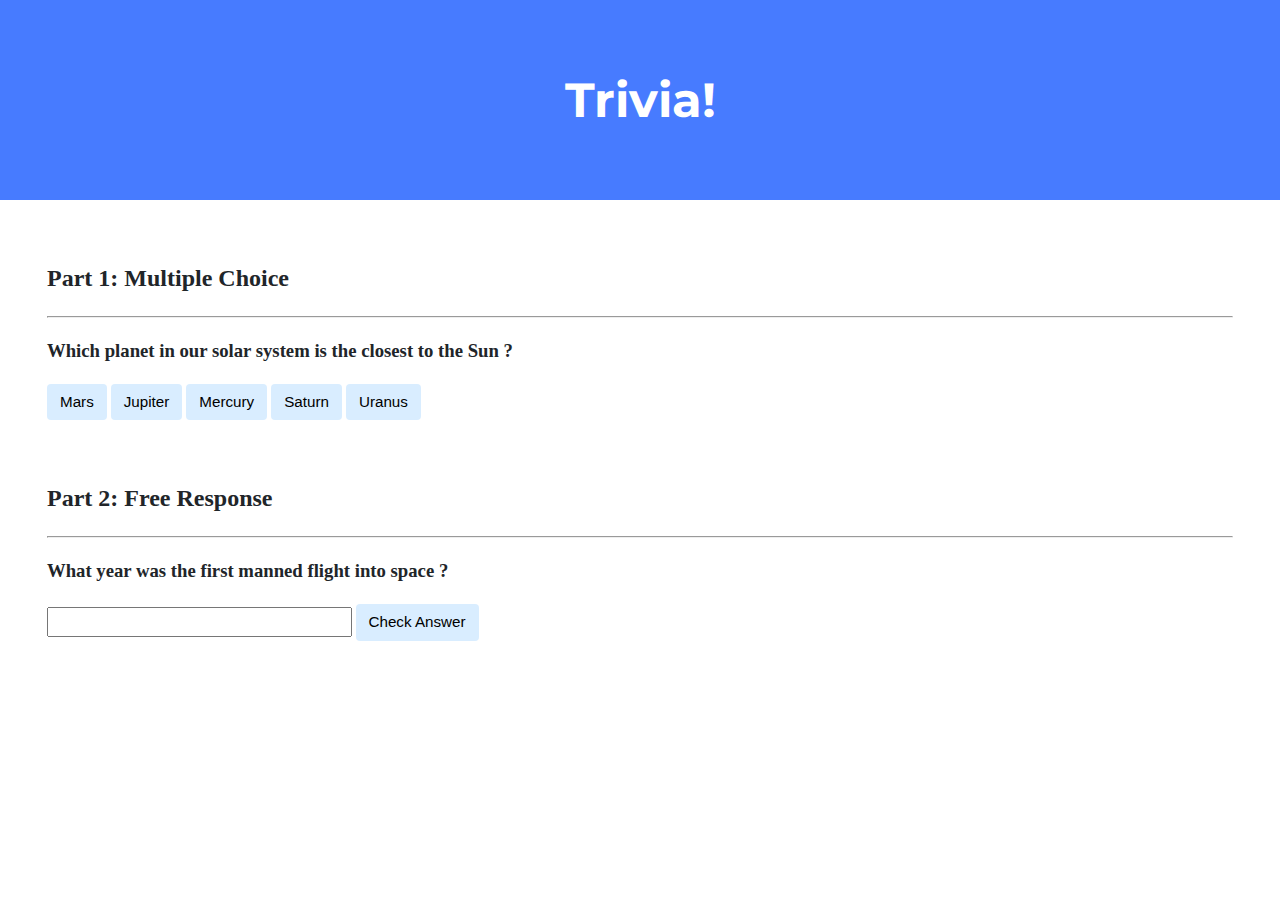
<file: Problem Set 8/trivia/index.html>
<!DOCTYPE html>

<html lang="en">
    <head>
        <link href="https://fonts.googleapis.com/css2?family=Montserrat:wght@500&display=swap" rel="stylesheet">
        <link href="styles.css" rel="stylesheet">
        <title>Trivia!</title>
        <script>
            document.addEventListener('DOMContentLoaded', function()
            {
                let correct = document.querySelector("#correct");
                let incorrect = document.querySelectorAll(".incorrect");
                let answer = document.querySelector("#answer");
                let check = document.querySelector("#check");
                let input = document.querySelector('#input');
                let open_question = document.querySelector("#open_question");


                correct.addEventListener("click", function(){
                    correct.style.backgroundColor = "green";
                    answer.innerHTML = "Correct";
                })

                for (let i = 0; i < incorrect.length; i++){
                    incorrect[i].addEventListener("click", function(){
                        incorrect[i].style.backgroundColor = "red";
                        answer.innerHTML = "Incorrect";
                    })
                }

                check.addEventListener("click", function(){
                    if (input.value === "1961"){
                        input.style.backgroundColor = "green";
                        open_question.innerHTML = "Correct";
                    }

                    else{
                        input.style.backgroundColor = "red";
                        open_question.innerHTML = "Inorrect";
                    }
                })
            });

        </script>
    </head>
    <body>
        <div class="header">
            <h1>Trivia!</h1>
        </div>

        <div class="container">
            <div class="section">
                <h2>Part 1: Multiple Choice </h2>
                <hr>
                <h3>Which planet in our solar system is the closest to the Sun ?</h3>
                <button class="incorrect">Mars</button>
                <button class="incorrect">Jupiter</button>
                <button id="correct">Mercury</button>
                <button class="incorrect">Saturn</button>
                <button class="incorrect">Uranus</button>

                <p id="answer"></p>

                <!-- TODO: Add multiple choice question here -->
            </div>

            <div class="section">
                <h2>Part 2: Free Response</h2>
                <hr>
                <h3>What year was the first manned flight into space ?</h3>
                <input id="input" type = "text">
                <button id="check">Check Answer</button>
                <p id = "open_question"></p>
                <!-- TODO: Add free response question here -->
            </div>
        </div>
    </body>
</html>
</file>
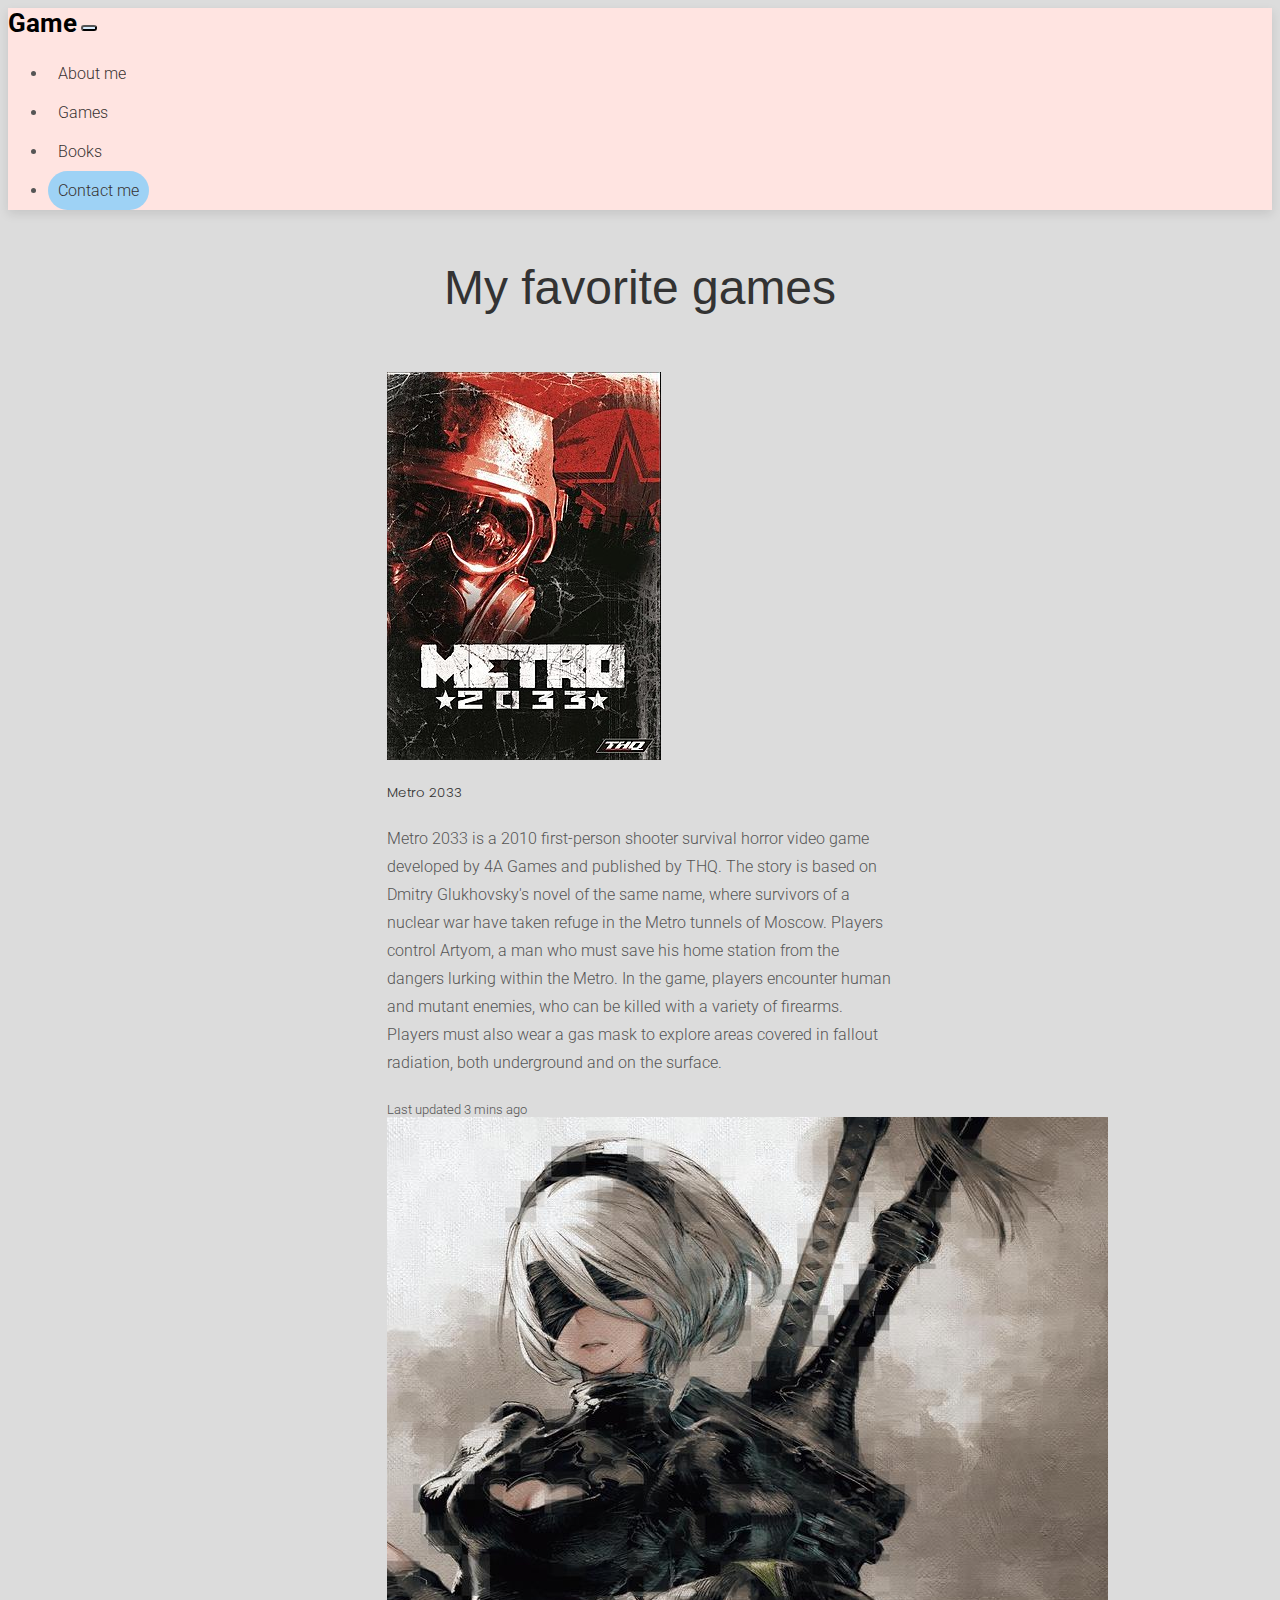
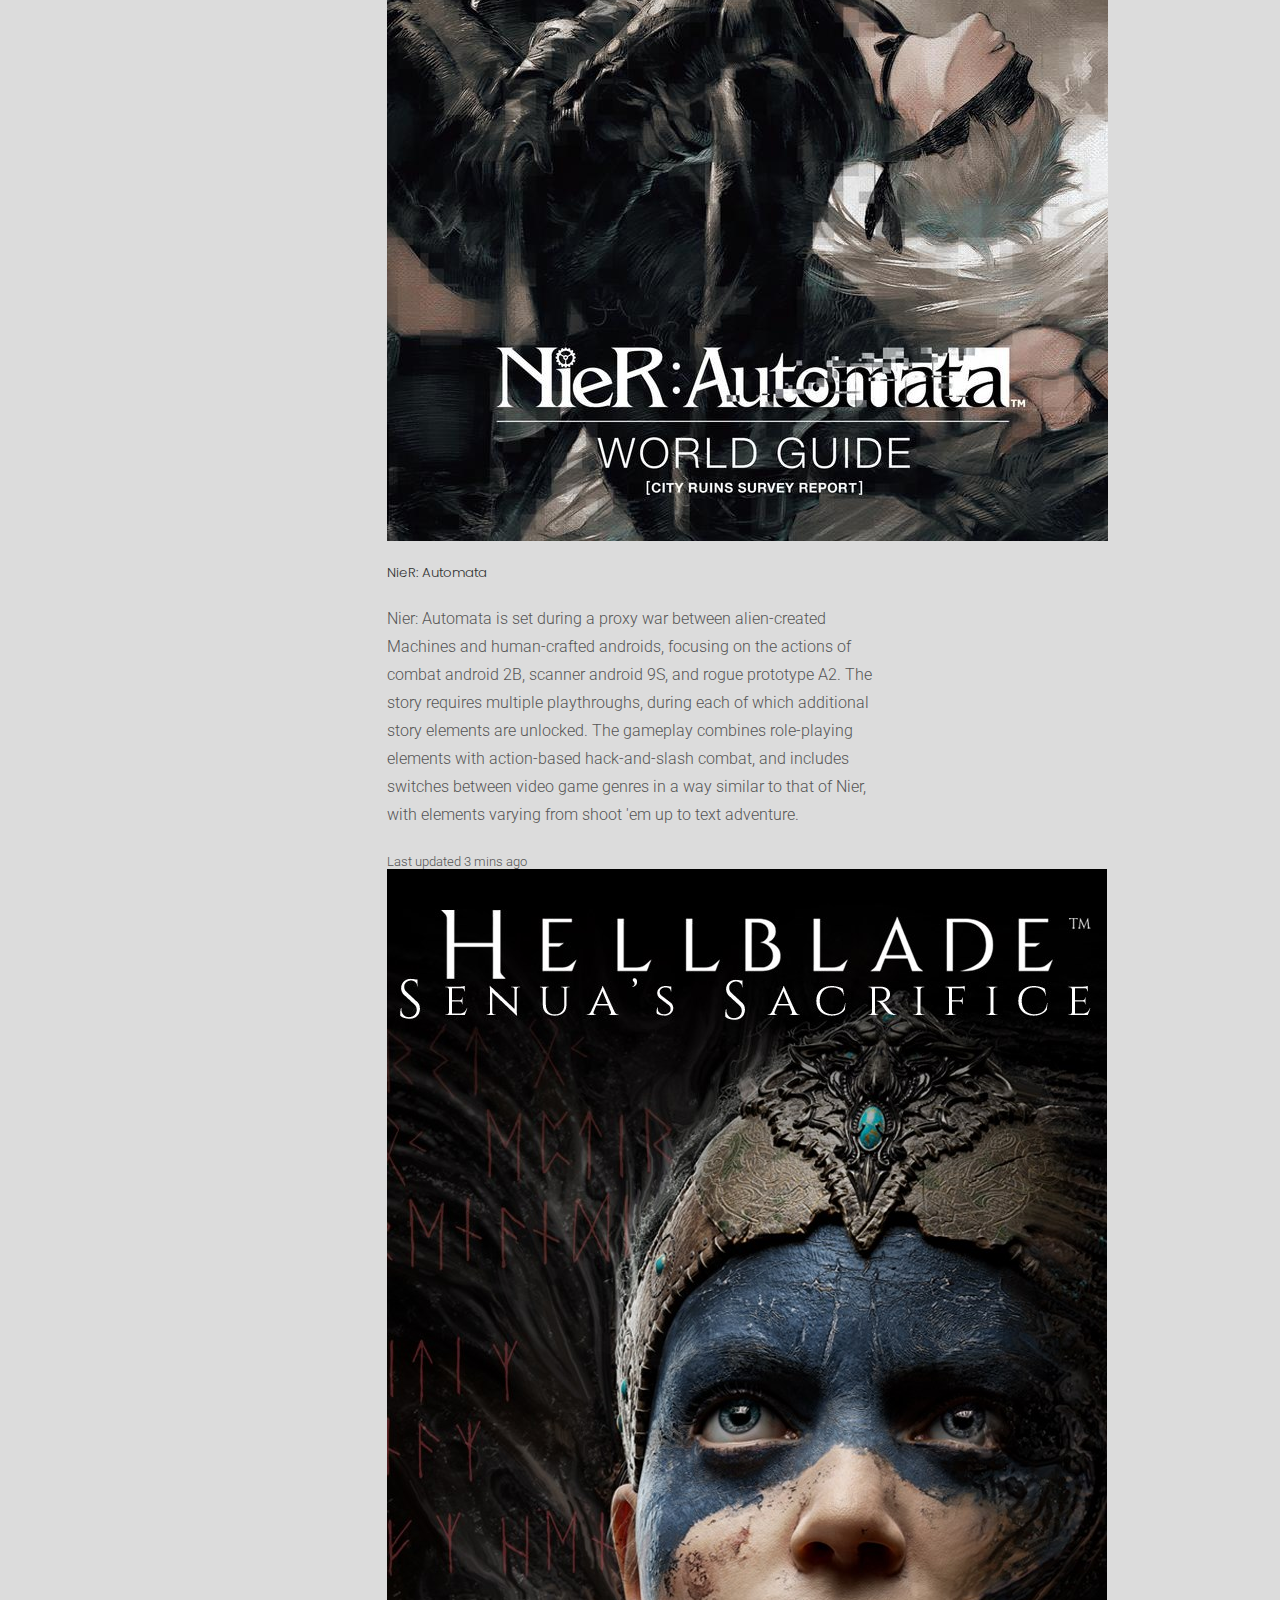
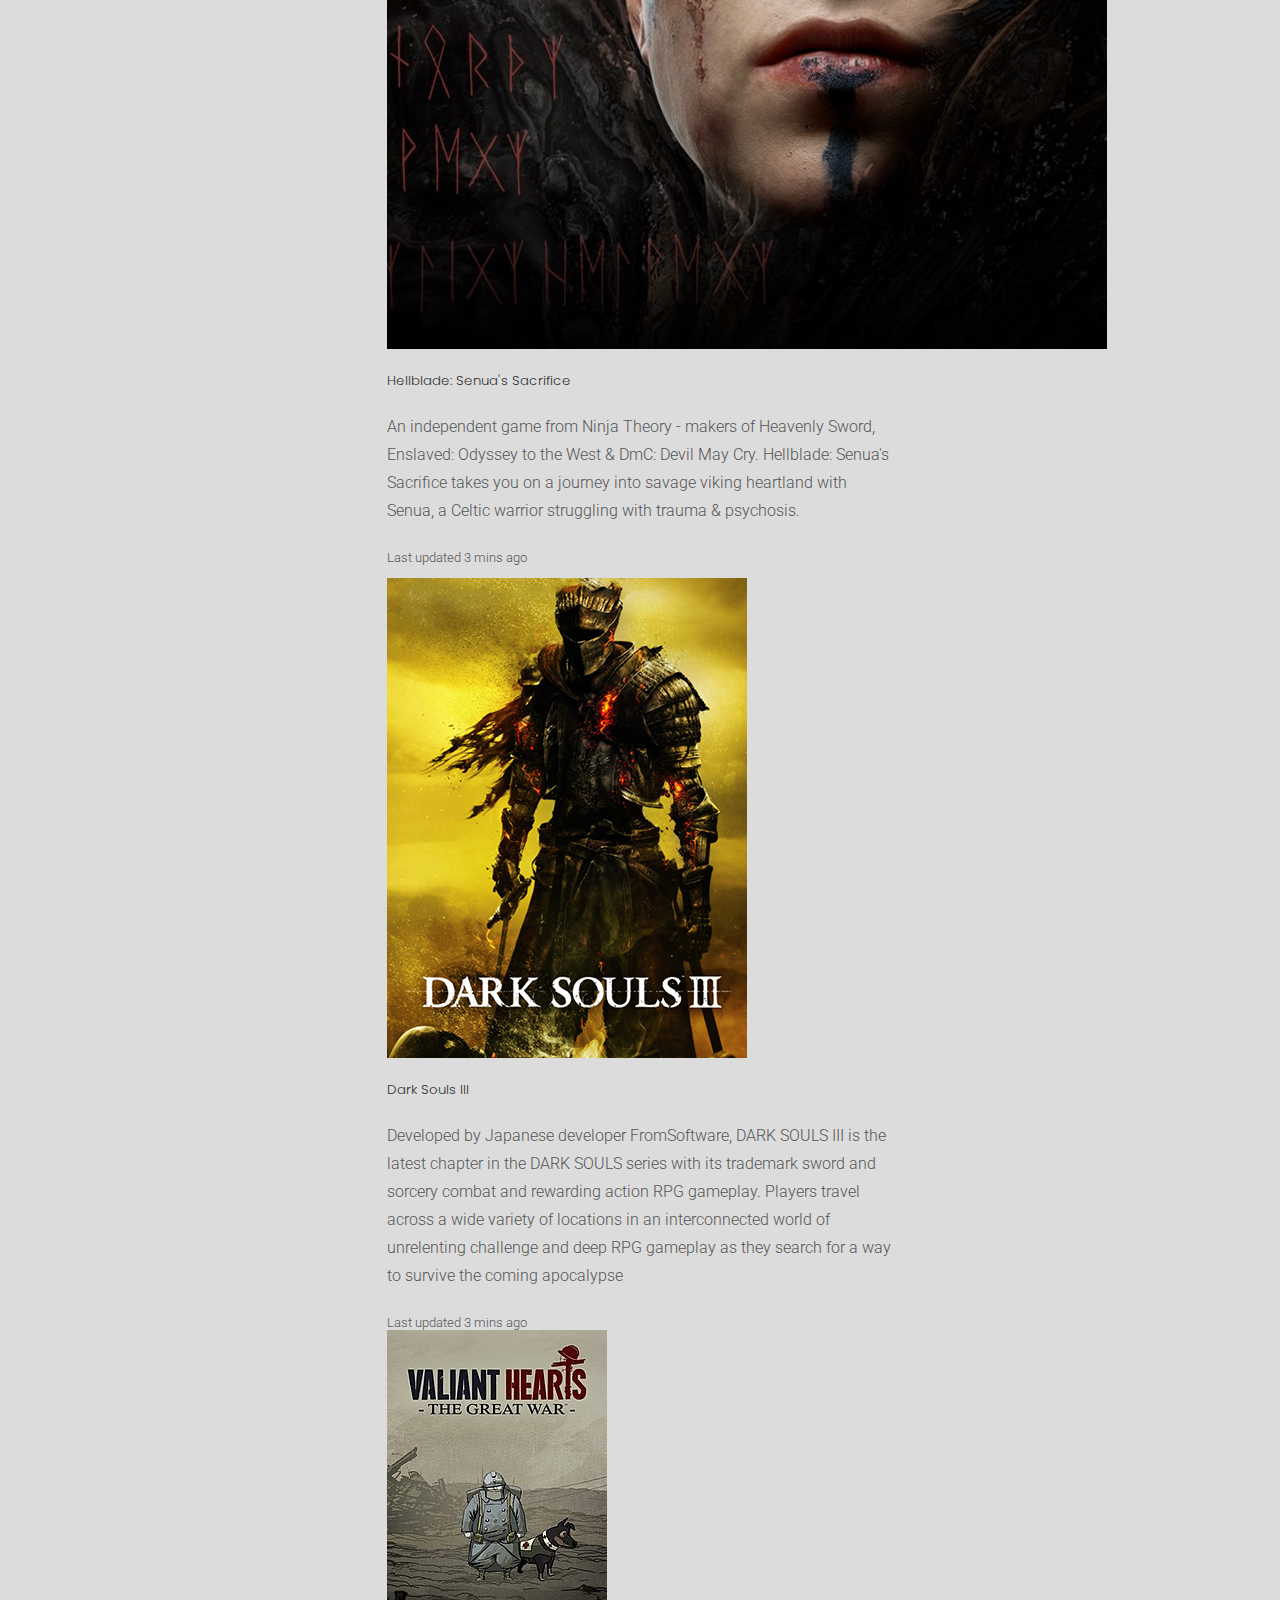
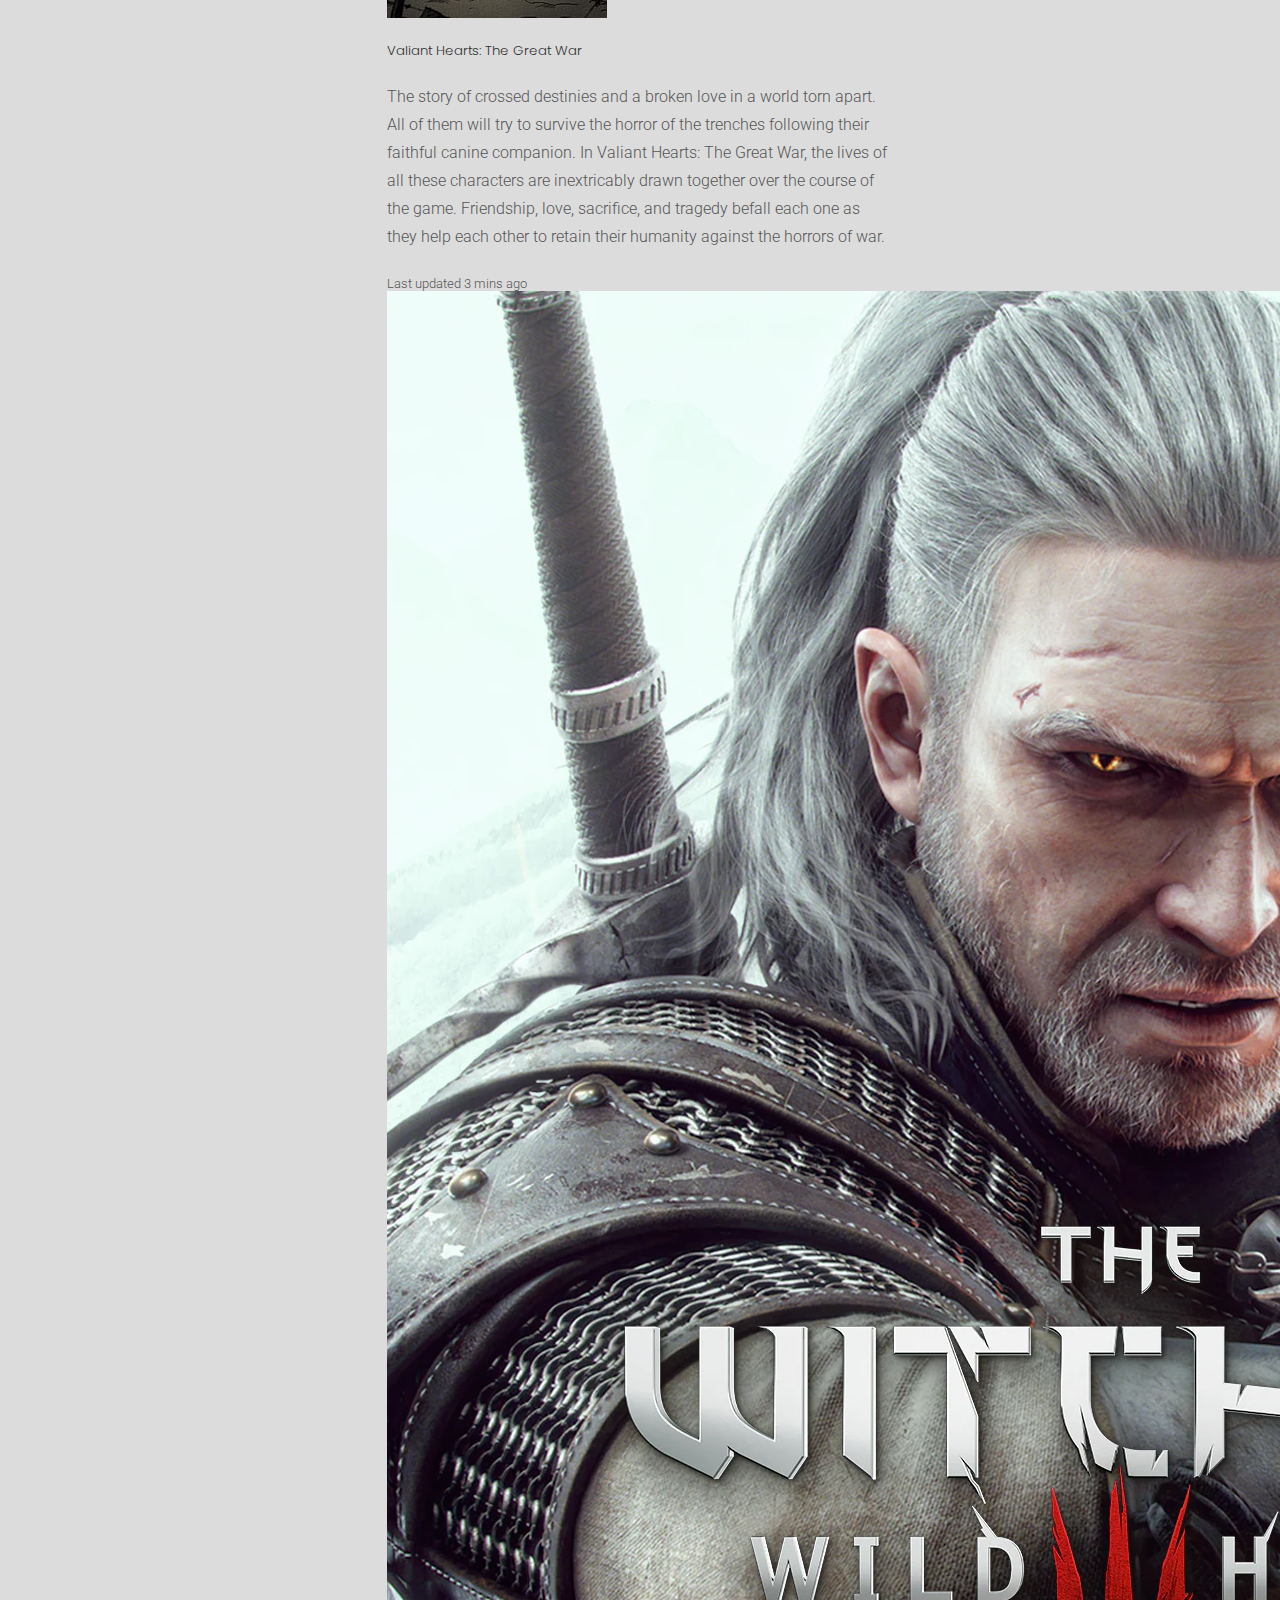
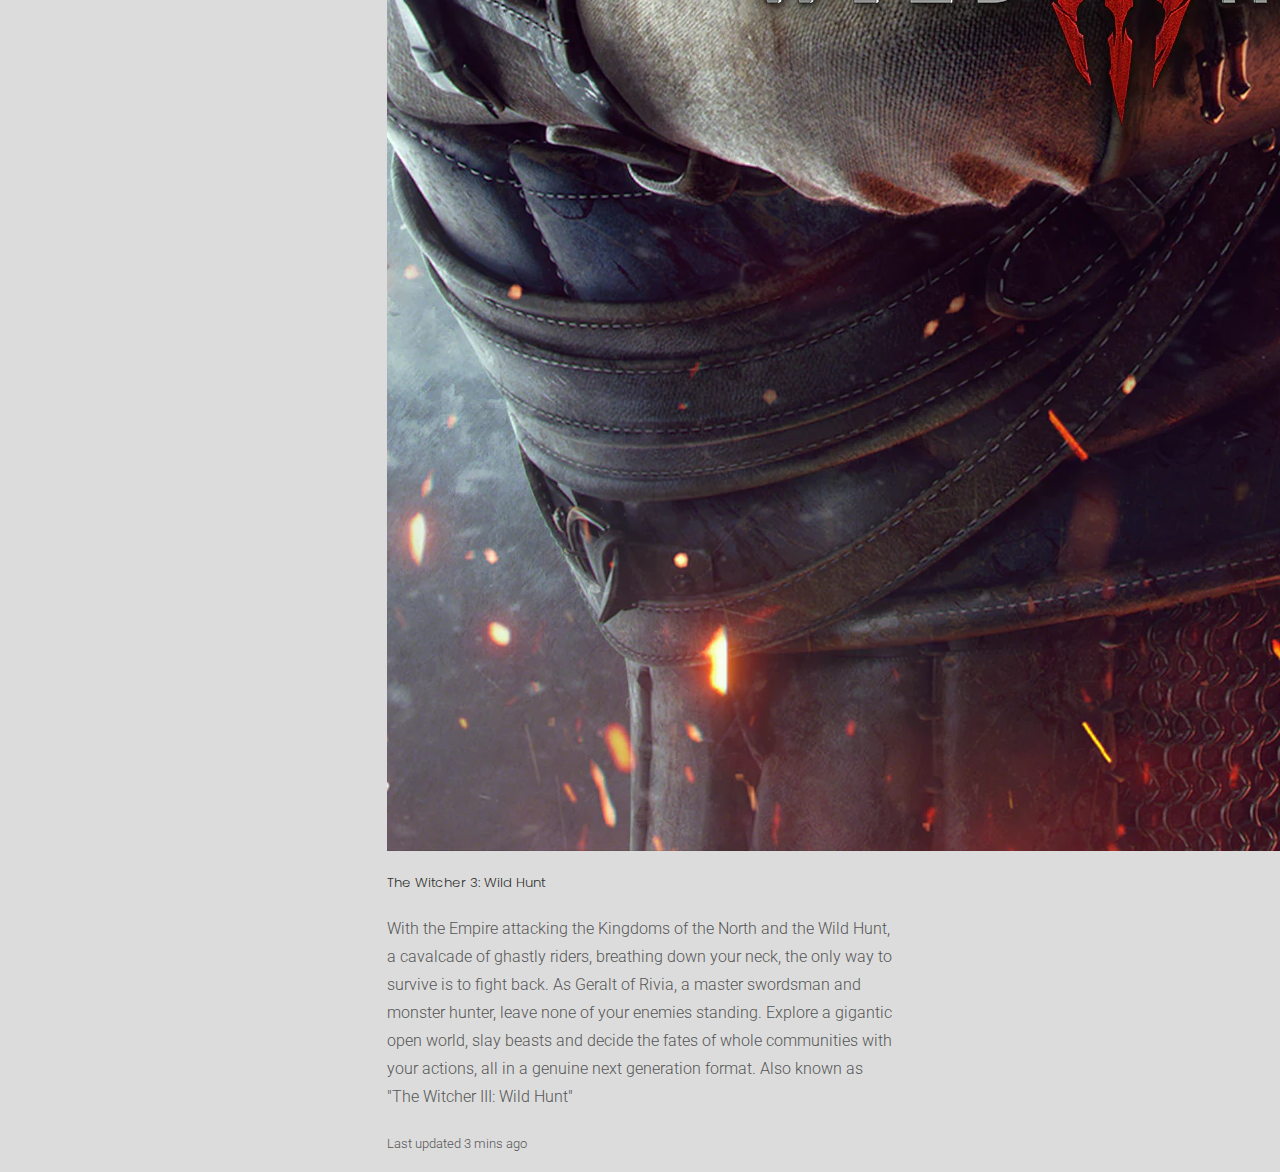
<file: Problem Set 8/homepage/game.html>
<html lang="en">
    <head>
        <meta charset="utf-8">
        <meta name="viewport" content="width=device-width, initial-scale=1">

        <link href="https://cdn.jsdelivr.net/npm/bootstrap@5.0.2/dist/css/bootstrap.min.css" rel="stylesheet" integrity="sha384-EVSTQN3/azprG1Anm3QDgpJLIm9Nao0Yz1ztcQTwFspd3yD65VohhpuuCOmLASjC" crossorigin="anonymous">
        <script src="https://cdn.jsdelivr.net/npm/bootstrap@5.0.2/dist/js/bootstrap.bundle.min.js" integrity="sha384-MrcW6ZMFYlzcLA8Nl+NtUVF0sA7MsXsP1UyJoMp4YLEuNSfAP+JcXn/tWtIaxVXM" crossorigin="anonymous"></script>
        <link href="styles.css" rel="stylesheet">
        <title>My Webpage</title>
    </head>
    <body>
      <nav class="navbar navbar-expand-lg navbar-light ">
        <div class="container justify-content-center">
          <a class="navbar-brand" href="#">Game</a>
          <button class="navbar-toggler" type="button" data-bs-toggle="collapse" data-bs-target="#navbarSupportedContent" aria-controls="navbarSupportedContent" aria-expanded="false" aria-label="Toggle navigation">
            <span class="navbar-toggler-icon"></span>
          </button>

          <div class="collapse navbar-collapse" id="navbarSupportedContent">
            <ul class="navbar-nav ms-auto">
                <li><a href="index.html">About me</a></li>
                <li><a href="game.html">Games</a></li>
                <li><a href="book.html">Books</a></li>
                <!-- <li><a href="programing.html">Programing</a></li> -->
                <li><a class="contact" href="contact.html">Contact me</a></li>
            </ul>
          </div>
        </div>
      </nav>

      <div class="games">
        <h1>My favorite games</h1>
      </div>

        <div class="cards1">
          <div class="row row-cols-1 row-cols-md-3 g-4">
            <div class="col">
              <div class="card h-100">
                <img src="image/metro.jpg" class="card-img-top" alt="...">
                <div class="card-body">
                  <h5 class="card-title">Metro 2033</h5>
                  <p class="card-text">Metro 2033 is a 2010 first-person shooter survival horror video game developed by 4A Games and published by THQ. The story is based on Dmitry Glukhovsky's novel of the same name, where survivors of a nuclear war have taken refuge in the Metro tunnels of Moscow. Players control Artyom, a man who must save his home station from the dangers lurking within the Metro. In the game, players encounter human and mutant enemies, who can be killed with a variety of firearms. Players must also wear a gas mask to explore areas covered in fallout radiation, both underground and on the surface.</p>
                </div>
                <div class="card-footer">
                  <small class="text-muted">Last updated 3 mins ago</small>
                </div>
              </div>
            </div>
            <div class="col">
              <div class="card h-100">
                <img src="image/nier.jpg" class="card-img-top" alt="...">
                <div class="card-body">
                  <h5 class="card-title">NieR: Automata</h5>
                  <p class="card-text">Nier: Automata is set during a proxy war between alien-created Machines and human-crafted androids, focusing on the actions of combat android 2B, scanner android 9S, and rogue prototype A2. The story requires multiple playthroughs, during each of which additional story elements are unlocked. The gameplay combines role-playing elements with action-based hack-and-slash combat, and includes switches between video game genres in a way similar to that of Nier, with elements varying from shoot 'em up to text adventure.</p>
                </div>
                <div class="card-footer">
                  <small class="text-muted">Last updated 3 mins ago</small>
                </div>
              </div>
            </div>
            <div class="col">
              <div class="card h-100">
                <img src="image/hell.jpg" class="card-img-top" alt="...">
                <div class="card-body">
                  <h5 class="card-title">Hellblade: Senua's Sacrifice</h5>
                  <p class="card-text">An independent game from Ninja Theory - makers of Heavenly Sword, Enslaved: Odyssey to the West & DmC: Devil May Cry. Hellblade: Senua's Sacrifice takes you on a journey into savage viking heartland with Senua, a Celtic warrior struggling with trauma & psychosis.</p>
                </div>
                <div class="card-footer">
                  <small class="text-muted">Last updated 3 mins ago</small>
                </div>
              </div>
            </div>
          </div>
        </div>




        <div class="cards2">
          <div class="row row-cols-1 row-cols-md-3 g-4">
            <div class="col">
              <div class="card h-100">
                <img src="image/dark.jpg" class="card-img-top" alt="...">
                <div class="card-body">
                  <h5 class="card-title">Dark Souls III</h5>
                  <p class="card-text">Developed by Japanese developer FromSoftware, DARK SOULS III is the latest chapter in the DARK SOULS series with its trademark sword and sorcery combat and rewarding action RPG gameplay. Players travel across a wide variety of locations in an interconnected world of unrelenting challenge and deep RPG gameplay as they search for a way to survive the coming apocalypse</p>
                </div>
                <div class="card-footer">
                  <small class="text-muted">Last updated 3 mins ago</small>
                </div>
              </div>
            </div>
            <div class="col">
              <div class="card h-100">
                <img src="image/valiant.jpg" class="card-img-top" alt="...">
                <div class="card-body">
                  <h5 class="card-title">Valiant Hearts: The Great War</h5>
                  <p class="card-text">The story of crossed destinies and a broken love in a world torn apart. All of them will try to survive the horror of the trenches following their faithful canine companion. In Valiant Hearts: The Great War, the lives of all these characters are inextricably drawn together over the course of the game. Friendship, love, sacrifice, and tragedy befall each one as they help each other to retain their humanity against the horrors of war.</p>
                </div>
                <div class="card-footer">
                  <small class="text-muted">Last updated 3 mins ago</small>
                </div>
              </div>
            </div>
            <div class="col">
              <div class="card h-100">
                <img src="image/witcher.jpg" class="card-img-top" alt="...">
                <div class="card-body">
                  <h5 class="card-title">The Witcher 3: Wild Hunt</h5>
                  <p class="card-text">With the Empire attacking the Kingdoms of the North and the Wild Hunt, a cavalcade of ghastly riders, breathing down your neck, the only way to survive is to fight back. As Geralt of Rivia, a master swordsman and monster hunter, leave none of your enemies standing. Explore a gigantic open world, slay beasts and decide the fates of whole communities with your actions, all in a genuine next generation format. Also known as "The Witcher III: Wild Hunt"</p>
                </div>
                <div class="card-footer">
                  <small class="text-muted">Last updated 3 mins ago</small>
                </div>
              </div>
            </div>
          </div>
       </div>




    </body>
</html>
</file>
<file: Problem Set 8/trivia/styles.css>
body {
    background-color: #fff;
    color: #212529;
    font-size: 1rem;
    font-weight: 400;
    line-height: 1.5;
    margin: 0;
    text-align: left;
}

.container {
    margin-left: auto;
    margin-right: auto;
    padding-left: 15px;
    padding-right: 15px;
}

.header {
    background-color: #477bff;
    color: #fff;
    margin-bottom: 2rem;
    padding: 2rem 1rem;
    text-align: center;
}

.section {
    padding: 0.5rem 2rem 1rem 2rem;
}

.section:hover {
    background-color: #f5f5f5;
    transition: color 2s ease-in-out, background-color 0.15s ease-in-out;
}

h1 {
    font-family: 'Montserrat', sans-serif;
    font-size: 48px;
}

button, input[type="submit"] {
    background-color: #d9edff;
    border: 1px solid transparent;
    border-radius: 0.25rem;
    font-size: 0.95rem;
    font-weight: 400;
    line-height: 1.5;
    padding: 0.375rem 0.75rem;
    text-align: center;
    transition: color 0.15s ease-in-out, background-color 0.15s ease-in-out, border-color 0.15s ease-in-out, box-shadow 0.15s ease-in-out;
    vertical-align: middle;
}


input[type="text"] {
    line-height: 1.8;
    width: 25%;
}

input[type="text"]:hover {
    background-color: #f5f5f5;
    transition: color 2s ease-in-out, background-color 0.15s ease-in-out;
}
</file>
<file: Problem Set 8/homepage/styles.css>
@import url('https://fonts.googleapis.com/css2?family=Poppins:wght@300&family=Roboto:wght@300&display=swap');


body {
  background-color: #DCDCDC;
  font-family: "Roboto";
  font-weight: 300;
  font-size: 16px;
  color: #555;
}

h1, h2, h3, h4, h5, h6 {
  font-family: "Poppins";
  font-weight: 300; color: #333;
}

p{
  line-height: 28px;
  margin-bottom: 25px;
}

.centered {
  text-align: center;
}

.navbar{
  box-shadow: 0 4px 10px rgba(0,0,0, .1);
  background: #FFE4E1;
}


.navbar-nav li a{
  margin-right: 20px;
  display: inline-block;
  color: black;
  opacity: 0.8;
  text-decoration: none;
  padding: 10px;
  transition: all .3s ease-in-out;
}

.navbar-nav li a:hover{
  margin-right: 20px;
  opacity: 1;
  transform: scale(1.08);
}


.contact{
  display: inline-block;
  color: white;
  opacity: 0.6;
  text-decoration: none;
  padding: 10px 10px;
  transition: all .3s ease-in-out;
  background-color: #87CEFA;
  border-radius: 100px;
}

.contact:hover{
  margin-left: 20px;
  color: white;
  opacity: 1;
  text-decoration: none;
  padding: 10px 30px;
  transition: all .3s ease-in-out;
  transform: scale(1.1);
  background-color: #87CEFA;
  border-radius: 100px;
  box-shadow: 0 4px 6px rgba(0, 0, 0, .3);
}

.navbar-brand{
  font-weight: 700;
  font-size: 26;
  text-decoration: none;
  color: black;
  transition: all .3s ease-in-out;
}

.navbar-brand:hover{
  font-weight: 700;
  font-size: 30;
  text-decoration: none;
  color: black;
  transition: all .3s ease-in-out;
}


#headerwrap {
  background: url(image/me.jpg) no-repeat center top;
  margin-top: -10px;
  padding-top: 20px;
  text-align: center;
  background-attachment: relative;
  background-position: center center;
  min-height: 400px;
  width: 100%;
  -webkit-background-size: cover;
}

#headerwrap h1 {
  color: black;
  font-size: 60px;
  font-weight: 200;
  letter-spacing: 3px;
}

#headerwrap h2 {
  color: black;
  font-size: 30px;
  letter-spacing: 2px;
}

#headerwrap1 {
  background: url(image/game.jpg) no-repeat center top;
  margin-top: -10px;
  padding-top: 20px;
  text-align: center;
  background-attachment: relative;
  background-position: center center;
  min-height: 400px;
  width: 100%;
  -webkit-background-size: cover;
}

#headerwrap1 h1 {
  color: black;
  font-size: 60px;
  font-weight: 200;
  letter-spacing: 3px;
}

#headerwrap1 h2 {
  color: black;
  font-size: 30px;
  letter-spacing: 2px;
}

#headerwrap1 h3 {
  margin-top: 100;
  font-size: 50px;
  letter-spacing: 2px;
}

#headerwrap2 {
  background: url(image/book.jpg) no-repeat center top;
  margin-top: -10px;
  padding-top: 20px;
  text-align: center;
  background-attachment: relative;
  background-position: center center;
  min-height: 400px;
  width: 100%;
  -webkit-background-size: cover;
}

#headerwrap2 h1 {
  color: black;
  font-size: 60px;
  font-weight: 200;
  letter-spacing: 3px;
}

#headerwrap2 h2 {
  color: black;
  font-size: 30px;
  letter-spacing: 2px;
}

#headerwrap2 h3 {
  margin-top: 100;
  font-size: 50px;
  letter-spacing: 2px;
}

.cards1{
  padding: 2% 30% 1% 30%;
}

.cards2{
  padding: 0% 30% 1% 30%;
}

.about_me{
  margin-top: 5%;
  margin-left: 27%;
  text-align: center;
}

.games{
  margin-top: 50px;
  text-align: center
}

.book{
  padding: 2% 30% 1% 30%;
}

.section {
  padding: 0.5rem 2rem 1rem 2rem;
}

.section:hover {
  background-color: #f5f5f5;
  transition: color 2s ease-in-out, background-color 0.15s ease-in-out;
}

h1 {
  font-family: 'Montserrat', sans-serif;
  font-size: 48px;
}

button, input[type="submit"] {
  background-color: #d9edff;
  border-radius: 100px;
  vertical-align: middle;
}


input[type="text"] {
  margin-top:1%;
  border-radius: 100px;
}
</file>
